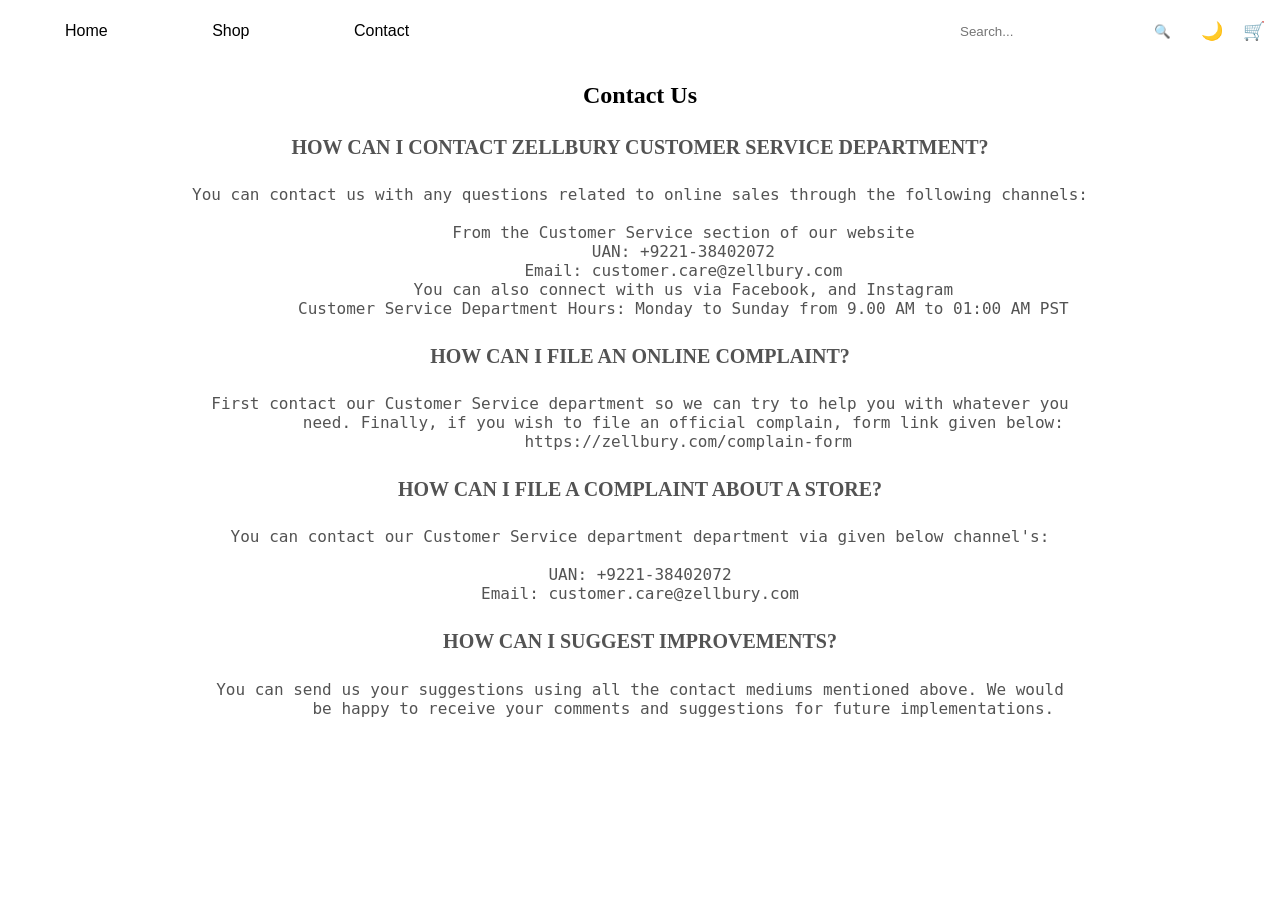
<file: contact.html>
<!DOCTYPE html>
<html>
<head>
    <title>Clothing Brand</title>
    <link rel="stylesheet" href="style.css">

</head>
<body>


<header>
    
    <nav>
        <a href="index.html">Home</a>
        <a href="allproducts.html">Shop</a>
        <a href="contact.html">Contact</a>
    </nav>
    
     <div class="nav-right">
        <input type="text" placeholder="Search...">
        <button>🔍</button>
<button id="darkMode">🌙</button>
        <div class="cart"> 🛒 </div>
</header>
<section class="contact">
    <h1>Contact Us</h1>
    <h4>HOW CAN I CONTACT ZELLBURY CUSTOMER SERVICE DEPARTMENT?</h4>
    <pre>You can contact us with any questions related to online sales through the following channels:

         From the Customer Service section of our website
         UAN: +9221-38402072
         Email: customer.care@zellbury.com
         You can also connect with us via Facebook, and Instagram
         Customer Service Department Hours: Monday to Sunday from 9.00 AM to 01:00 AM PST</pre>

    <h4>HOW CAN I FILE AN ONLINE COMPLAINT?</h4>
    <pre>First contact our Customer Service department so we can try to help you with whatever you
         need. Finally, if you wish to file an official complain, form link given below:
          https://zellbury.com/complain-form</pre>
<h4>HOW CAN I FILE A COMPLAINT ABOUT A STORE?</h4>
    <pre>You can contact our Customer Service department department via given below channel's:

UAN: +9221-38402072
Email: customer.care@zellbury.com</pre>
<h4>HOW CAN I SUGGEST IMPROVEMENTS?</h4>
    <pre>You can send us your suggestions using all the contact mediums mentioned above. We would
         be happy to receive your comments and suggestions for future implementations.</pre>
         </section>
         <button id="topBtn">⬆</button>
</body>
</file>
<file: style.css>
body {
    margin: 0;
    font-family: Arial;
}

header {
    display: flex;
    justify-content: space-between;

    align-items: center;
    background: white;
    color: black;
    padding: 15px;
    
}
.nav-right {
    display: flex;
    align-items: center;
    gap: 10px;
}

.nav-right input {
    padding: 5px;
    border: none;
    border-radius: 3px;
}

.nav-right button {
    padding: 5px 10px;
    border: none;
    background: white;
    cursor: pointer;
}

.cart {
    cursor: pointer;
    font-size: 18px;
}
nav a {
    color: black;
    margin: 50px;
    text-decoration: none;
    
}
.brandname {
    background: rgb(213, 213, 204);
    color: white;
    text-align: center;
    padding: 20px;
    font-family: poppins;
}

.hero {
    text-align: center;
    padding: 400px;
    color: white;
    background-image: url('images/frontimg.webp');
    background-size: cover;
    font-family: poppins;
}

.hero a {
    padding: 10px 20px;
    background: white;
    color: black;
    border: none;
    text-decoration: none;
}


.products {
    text-align: center;
}


.product {
    display: inline-block;
    width: 754px;
    height: 800px;
    color: white;
    background-size: cover;
    font-size: 50px;
    font-family: poppins;
    overflow: hidden;
    background-size: 100%;
    transition: 0.4s;
}
.product:hover {
     background-size: 110%; 
}

.product a {
    background: transparent;
    color: black;
    background-color: transparent;
    border: 1px solid black;
border-radius: 3px;
    padding: 8px 15px;
  margin-top: 230px;
    cursor: pointer;
    font-size: 20px;
    text-decoration: none;
}

.newarrivals {
    text-align: center;
    padding: 30px;
}


.newarrivals h1 {
    font-size: 28px;
    margin-bottom: 20px;
    margin-right: 1244px;
    font-family: poppins;
}


.newarrival {
    display: inline-block;
    width: 200px;
    margin: 10px;
    overflow: hidden;   
}


.newarrival img {
    width: 100%;
    height: 250px;
    object-fit: cover;
    border-radius: 10px;
    transition: 0.3s;
}

.newarrival:hover img {
    transform: scale(1.1);   
} 

.newarrivals a {
    text-decoration: none;
    color: black;
    font-size: 15px;
}



.heading {
    font-family: poppins;
}

.longdress {
    text-align: center;
    padding: 30px;
}

.item {
    display: inline-block;
    width: 300px;
    margin: 20px;
    text-align: center;
    font-family: poppins;
}
.item img {
    width: 100%;
    height: 400px;
    object-fit: cover;
    border-radius: 10px;
    transition: 0.3s;
}
.item:hover img {
    transform: scale(1.1);
}

.features {
    display: flex;
    justify-content: space-around;
    text-align: center;
    padding: 40px;
    background: #f5f5f5;
}

.feature {
    width: 250px;
     border-right: 1px solid #ddd;
    padding: 0 100px;
}

.feature:last-child {
    border-right: none;
}
.feature h3 {
    font-size: 16px;
    margin-bottom: 10px;
}

.feature p {
    font-size: 14px;
    color: gray;
}

.footer {
    display: flex;
    justify-content: space-around;
    background: rgb(213, 213, 204);
    color: white;
    padding: 100px;
}

.footer-col {
    display: flex;
    flex-direction: column;
}

.footer-col h3 {
    margin-bottom: 10px;
}

.footer-col a {
    color: white;
    text-decoration: none;
    margin: 5px 0;
    font-size: 14px;
}

.footer-col a:hover {
    text-decoration: underline;
}
.contact{
    text-align: center;
    font-family: poppins;
}
.contact h4 {
    font-size: 20px;
    color: rgb(83, 83, 83);
}
.contact pre{
    font-size: 16px;
    color: rgb(83, 83, 83);
}

.dark {
    background: black;
    color: white;
}

.item, .newarrival {
    opacity: 1;   /* show by default */
    transform: translateY(0);
    transition: 0.5s;
}
.add-to-cart {
    margin-top: 10px;
    padding: 8px;
    border: none;
    background: black;
    color: white;
    cursor: pointer;
}

#darkMode {
    border: none;
    background: transparent;
    cursor: pointer;
    font-size: 18px;
}

#topBtn {
    position: fixed;
    bottom: 20px;
    right: 20px;
    padding: 10px;
    display: none;
    border: none;
    background: black;
    color: white;
    cursor: pointer;
}
</file>
